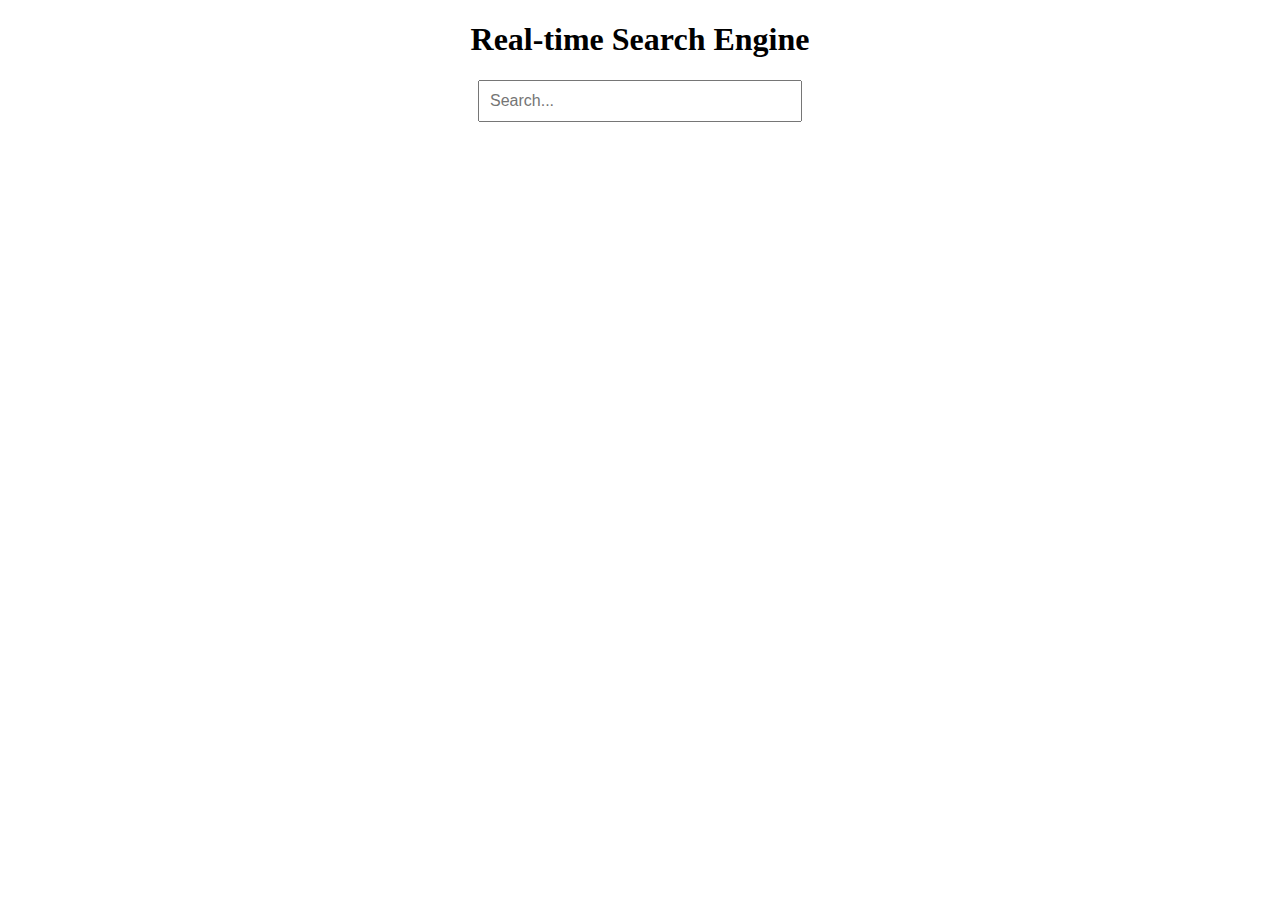
<file: LabExperiment7/index.html>
<!DOCTYPE html>
<html lang="en">
  <head>
    <meta charset="UTF-8" />
    <meta name="viewport" content="width=device-width, initial-scale=1.0" />
    <title>Real-time Search Engine</title>
    <link rel="stylesheet" href="styles.css" />
  </head>
  <body>
    <div class="container">
      <h1>Real-time Search Engine</h1>
      <input type="text" id="searchInput" placeholder="Search..." />
      <ul id="searchResults"></ul>
    </div>
    <script src="script.js"></script>
  </body>
</html>
</file>
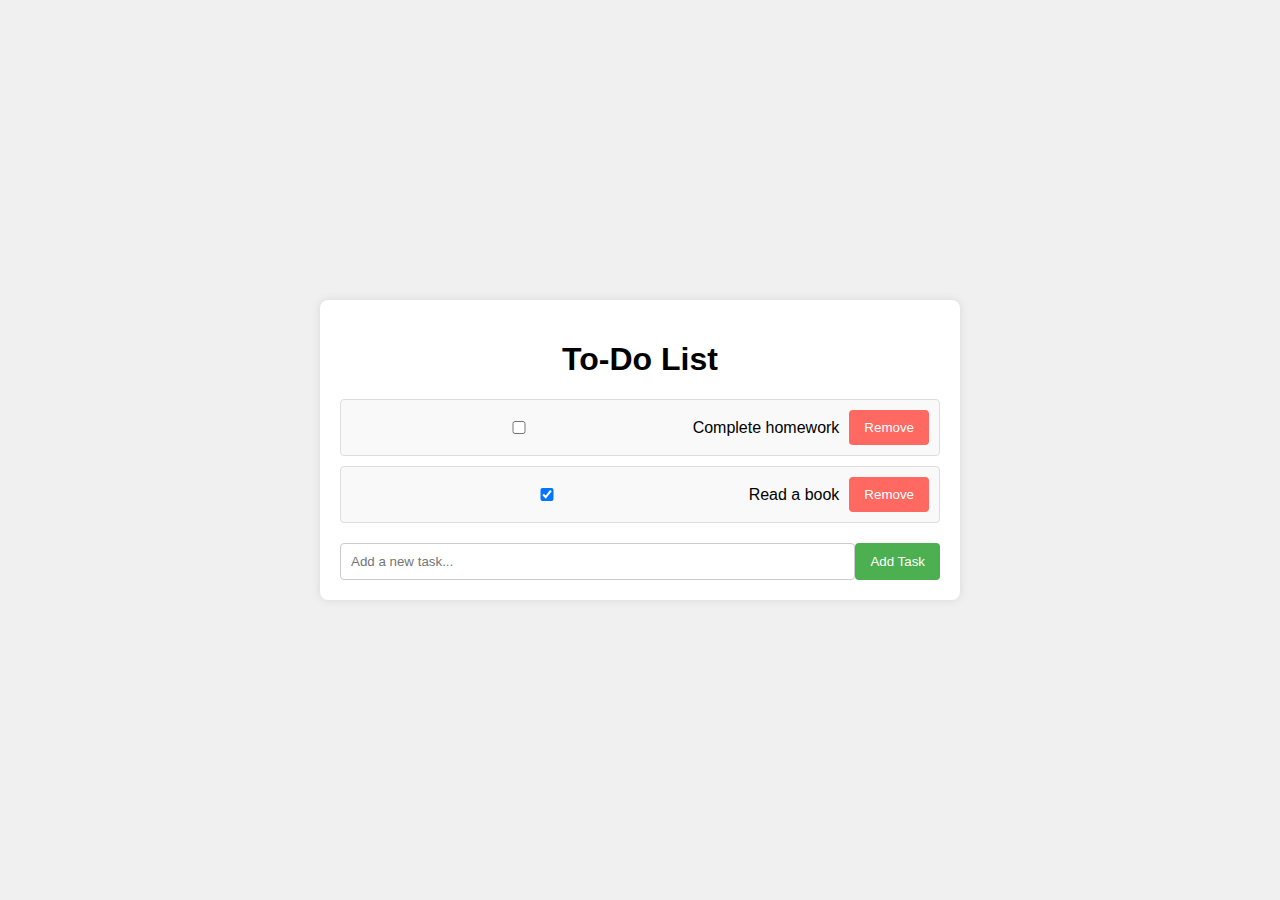
<file: LabExperiment1/1.html>
<!--
Develop a to-do list application where users can add tasks, mark them as 
completed, and remove them. Use HTML for the layout, CSS for styling, and 
JavaScript for handling user interactions and task management.
-->


<!DOCTYPE html>
<html lang="en">
<head>
    <meta charset="UTF-8">
    <meta name="viewport" content="width=device-width, initial-scale=1.0">
    <link rel="stylesheet" href="1.css">
    <title>To-Do List App</title>
</head>
<body>
    <div class="container">
        <h1>To-Do List</h1>
        <div id="tasks-container">
        </div>
        <div class="input-container">
            <input type="text" id="taskInput" placeholder="Add a new task...">
            <button onclick="addTask()">Add Task</button>
        </div>
    </div>
    <script src="1.js"></script>
</body>
</html>
</file>
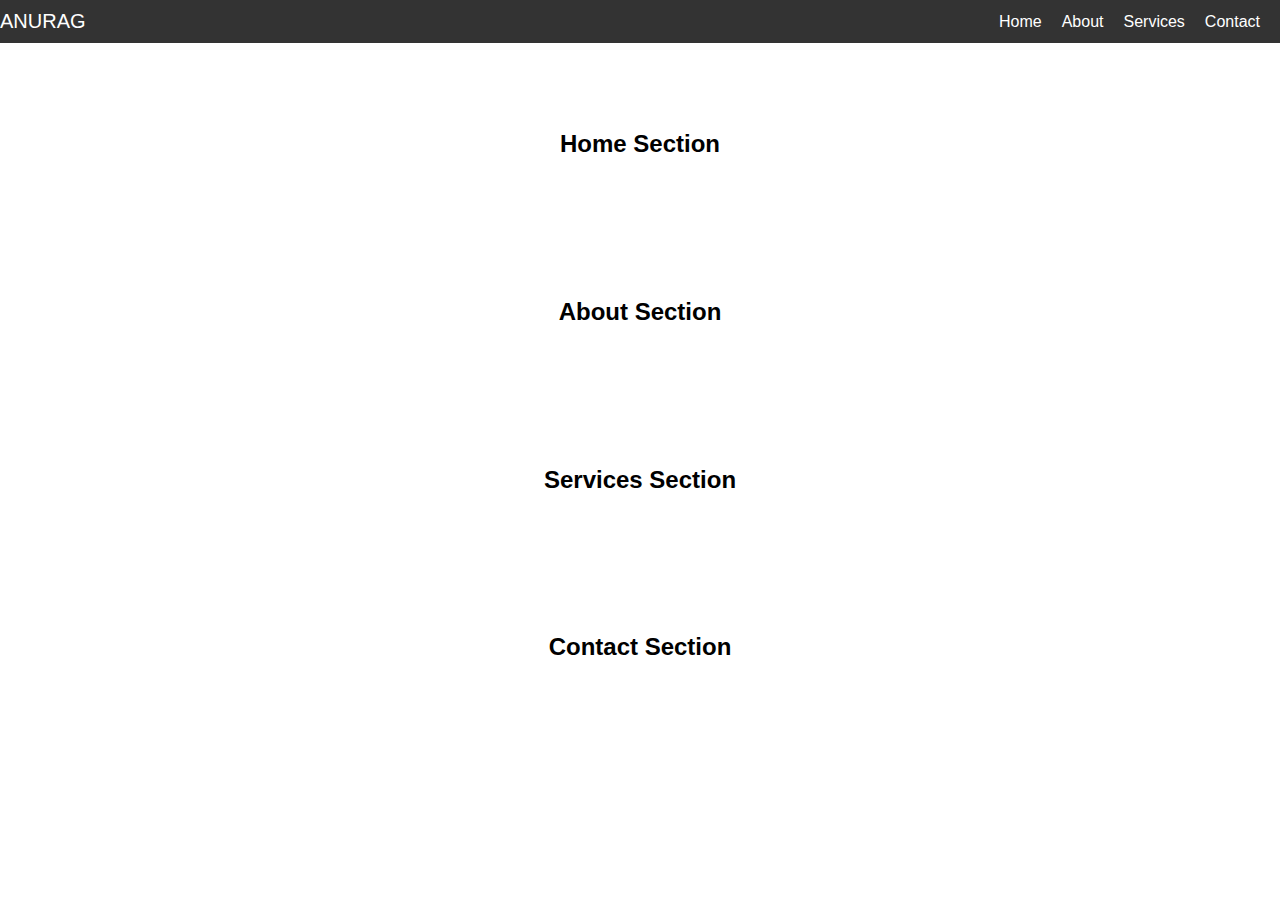
<file: LabExperiment2/2.html>
<!--Design a responsive navigation bar that changes its appearance and behaviour based on the user's
scroll position. Implement animations, such as sliding or fading, as the user scrolls up or down
the webpage.-->

<!DOCTYPE html>
<html lang="en">
  <head>
    <meta charset="UTF-8" />
    <meta name="viewport" content="width=device-width, initial-scale=1.0" />
    <link rel="stylesheet" href="2.css" />
    <title>Scrolling Navigation Bar</title>
  </head>
  <body>
    <header>
      <nav id="navbar">
        <div class="container">
          <div class="logo">ANURAG</div>
          <ul>
            <li><a href="#home">Home</a></li>
            <li><a href="#about">About</a></li>
            <li><a href="#services">Services</a></li>
            <li><a href="#contact">Contact</a></li>
          </ul>
        </div>
      </nav>
    </header>

    <div id="content">
      <section id="home">
        <h2>Home Section</h2>
      </section>

      <section id="about">
        <h2>About Section</h2>
      </section>

      <section id="services">
        <h2>Services Section</h2>
      </section>

      <section id="contact">
        <h2>Contact Section</h2>
      </section>
    </div>

    <script src="2.js"></script>
  </body>
</html>
</file>
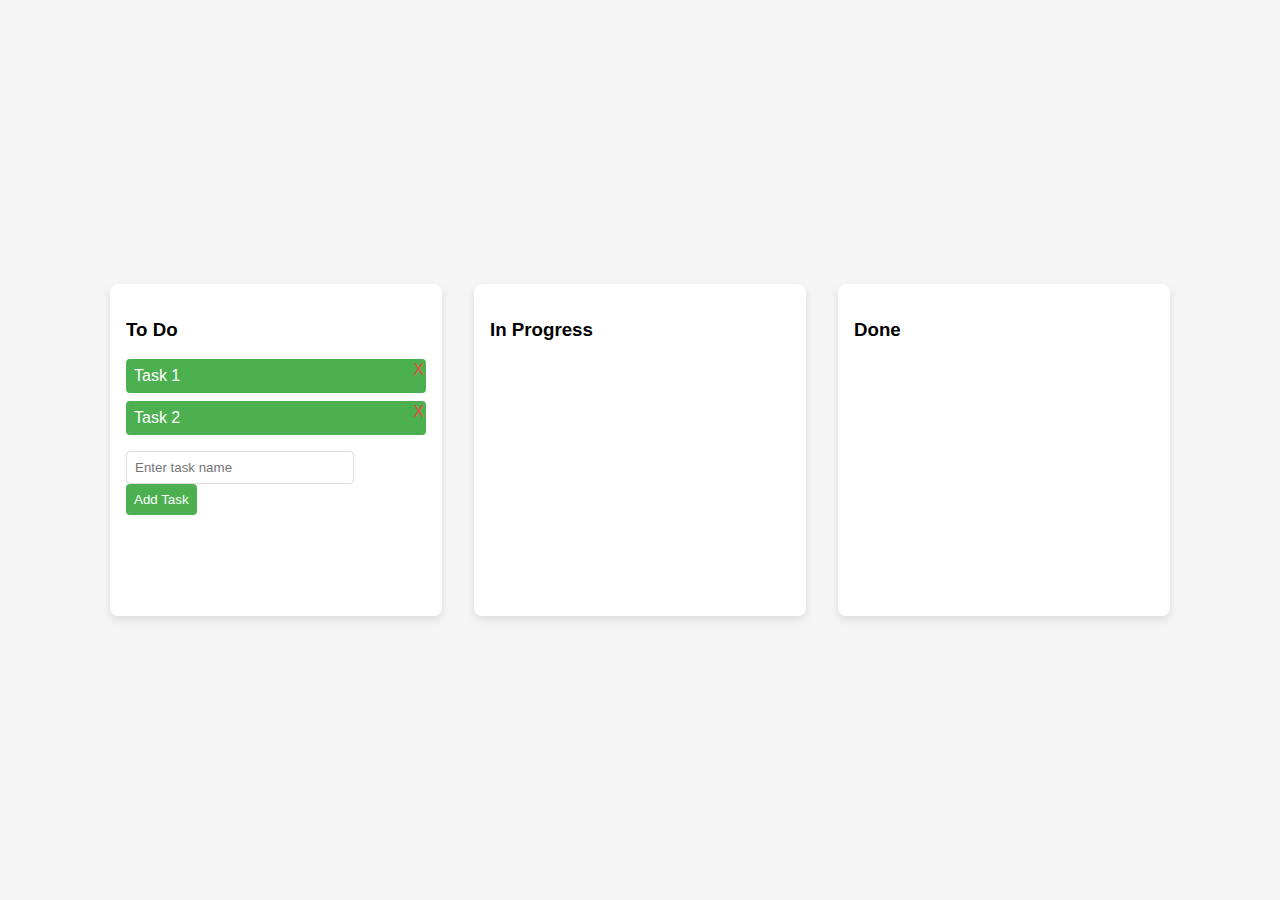
<file: LabExperiment3/3.html>
<!--Create a task management application with drag-and-drop functionality. Users
can move tasks between different boards (e.g., To Do, In Progress, Done) using
drag-and-drop interactions. Implement persistence using local storage.-->
<!DOCTYPE html>
<html lang="en">
  <head>
    <meta charset="UTF-8" />
    <meta name="viewport" content="width=device-width, initial-scale=1.0" />
    <title>Drag and Drop Task Manager</title>
    <style>
      body {
        font-family: "Arial", sans-serif;
        background-color: #f5f5f5;
        margin: 0;
        display: flex;
        justify-content: center;
        align-items: center;
        height: 100vh;
      }

      .board {
        background-color: #fff;
        box-shadow: 0 4px 8px rgba(0, 0, 0, 0.1);
        border-radius: 8px;
        padding: 16px;
        margin: 16px;
        width: 300px;
        min-height: 300px;
      }

      .task {
        background-color: #4caf50;
        color: #fff;
        border-radius: 4px;
        padding: 8px;
        margin-bottom: 8px;
        cursor: pointer;
        position: relative;
      }

      .task:hover {
        background-color: #45a049;
      }

      .add-task-form {
        margin-top: 16px;
      }

      .add-task-form input {
        width: 70%;
        padding: 8px;
        border: 1px solid #ddd;
        border-radius: 4px;
        margin-right: 8px;
      }

      .add-task-form button {
        padding: 8px;
        background-color: #4caf50;
        color: #fff;
        border: none;
        border-radius: 4px;
        cursor: pointer;
      }

      .delete-task {
        position: absolute;
        top: 2px;
        right: 2px;
        cursor: pointer;
        color: #e74c3c;
      }
    </style>
  </head>
  <body>
    <div
      class="board"
      id="todo"
      ondrop="drop(event)"
      ondragover="allowDrop(event)"
    >
      <h3>To Do</h3>
      <div class="task" id="task1" draggable="true" ondragstart="drag(event)">
        Task 1
        <span class="delete-task" onclick="deleteTask('task1')">X</span>
      </div>
      <div class="task" id="task2" draggable="true" ondragstart="drag(event)">
        Task 2
        <span class="delete-task" onclick="deleteTask('task2')">X</span>
      </div>

      <div class="add-task-form">
        <input type="text" id="newTask" placeholder="Enter task name" />
        <button onclick="addTask()">Add Task</button>
      </div>
    </div>

    <div
      class="board"
      id="inProgress"
      ondrop="drop(event)"
      ondragover="allowDrop(event)"
    >
      <h3>In Progress</h3>
    </div>

    <div
      class="board"
      id="done"
      ondrop="drop(event)"
      ondragover="allowDrop(event)"
    >
      <h3>Done</h3>
    </div>

    <script>
      function allowDrop(event) {
        event.preventDefault();
      }

      function drag(event) {
        event.dataTransfer.setData("text", event.target.id);
      }

      function drop(event) {
        event.preventDefault();
        var data = event.dataTransfer.getData("text");
        var draggedElement = document.getElementById(data);
        var targetBoard = event.target.closest(".board");

        if (targetBoard) {
          targetBoard.appendChild(draggedElement);
        }

        saveToLocalStorage();
      }

      function addTask() {
        var newTaskName = document.getElementById("newTask").value;

        if (newTaskName.trim() !== "") {
          var newTask = document.createElement("div");
          newTask.className = "task";
          newTask.id = "task" + new Date().getTime();
          newTask.draggable = true;
          newTask.innerHTML =
            newTaskName +
            '<span class="delete-task" onclick="deleteTask(\'' +
            newTask.id +
            "')\">X</span>";
          newTask.ondragstart = function (event) {
            drag(event);
          };

          document.getElementById("todo").appendChild(newTask);

          saveToLocalStorage();

          document.getElementById("newTask").value = "";
        }
      }

      function deleteTask(taskId) {
        var task = document.getElementById(taskId);

        if (task) {
          task.parentNode.removeChild(task);

          saveToLocalStorage();
        }
      }

      function saveToLocalStorage() {
        var boards = document.querySelectorAll(".board");
        var taskLists = {};

        boards.forEach((board) => {
          var boardId = board.id;
          var tasks = board.querySelectorAll(".task");
          var taskIds = [];

          tasks.forEach((task) => {
            taskIds.push(task.id);
          });

          taskLists[boardId] = taskIds;
        });

        localStorage.setItem("taskLists", JSON.stringify(taskLists));
      }

      function loadFromLocalStorage() {
        var taskLists = JSON.parse(localStorage.getItem("taskLists"));

        if (taskLists) {
          Object.keys(taskLists).forEach((boardId) => {
            var board = document.getElementById(boardId);
            var taskIds = taskLists[boardId];

            taskIds.forEach((taskId) => {
              var task = document.getElementById(taskId);
              if (task) {
                task.draggable = true;
                task.ondragstart = function (event) {
                  drag(event);
                };
                board.appendChild(task);
              }
            });
          });
        }
      }

      loadFromLocalStorage();
    </script>
  </body>
</html>
</file>
<file: LabExperiment7/styles.css>
.container {
  margin: 20px auto;
  text-align: center;
}

#searchInput {
  width: 300px;
  padding: 10px;
  font-size: 16px;
}

#searchResults {
  list-style-type: none;
  padding: 0;
  margin-top: 20px;
}

#searchResults li {
  padding: 10px;
  border-bottom: 1px solid #ccc;
}

#searchResults li:last-child {
  border-bottom: none;
}
</file>
<file: LabExperiment1/1.css>
body {
    font-family: 'Arial', sans-serif;
    background-color: #f0f0f0;
    margin: 0;
    display: flex;
    align-items: center;
    justify-content: center;
    height: 100vh;
}

.container {
    background-color: #fff;
    padding: 20px;
    border-radius: 8px;
    box-shadow: 0 0 10px rgba(0, 0, 0, 0.1);
    width: 70%;
    max-width: 600px;
    margin: auto;
}

h1 {
    text-align: center;
}

.input-container {
    margin-top: 20px;
    display: flex;
}

input {
    flex: 1;
    padding: 10px;
    border: 1px solid #ccc;
    border-radius: 4px;
}

button {
    padding: 10px 15px;
    background-color: #4caf50;
    color: #fff;
    border: none;
    border-radius: 4px;
    cursor: pointer;
}

button:hover {
    background-color: #45a049;
}

.task {
    display: flex;
    align-items: center;
    margin-top: 10px;
    padding: 10px;
    border: 1px solid #ddd;
    border-radius: 4px;
    background-color: #f9f9f9;
}

.task input[type="checkbox"] {
    margin-right: 10px;
}

.task button {
    margin-left: 10px; /* Add margin to separate the checkbox and button */
    background-color: #ff6961; /* Change color for the remove button */
    color: #fff;
    border: none;
    border-radius: 4px;
    cursor: pointer;
}

.task button:hover {
    background-color: #ff0000; /* Change color on hover */
}
</file>
<file: LabExperiment2/2.css>
body {
  margin: 0;
  font-family: "Arial", sans-serif;
}

header {
  background-color: #333;
  padding: 10px 0;
  position: fixed;
  width: 100%;
  top: 0;
  z-index: 1000;
  transition: background-color 0.7s ease;
}

.container {
  display: flex;
  justify-content: space-between;
  align-items: center;
}

.logo {
  color: #fff;
  font-size: 20px;
}

nav ul {
  list-style: none;
  display: flex;
  margin: 0;
  padding: 0;
}

nav li {
  margin-right: 20px;
}

nav a {
  text-decoration: none;
  color: #fff;
  transition: color 0.3s ease;
}

#content {
  padding-top: 60px;
}

section {
  padding: 50px 0;
  text-align: center;
}


.scrolled {
  background-color: #555; 
  box-shadow: 0px 2px 5px rgba(0, 0, 0, 0.1); 
  animation: slideDown 0.5s ease; 
}

@keyframes slideDown {
  from {
    transform: translateY(-100%);
  }
  to {
    transform: translateY(0);
  }
}
</file>
